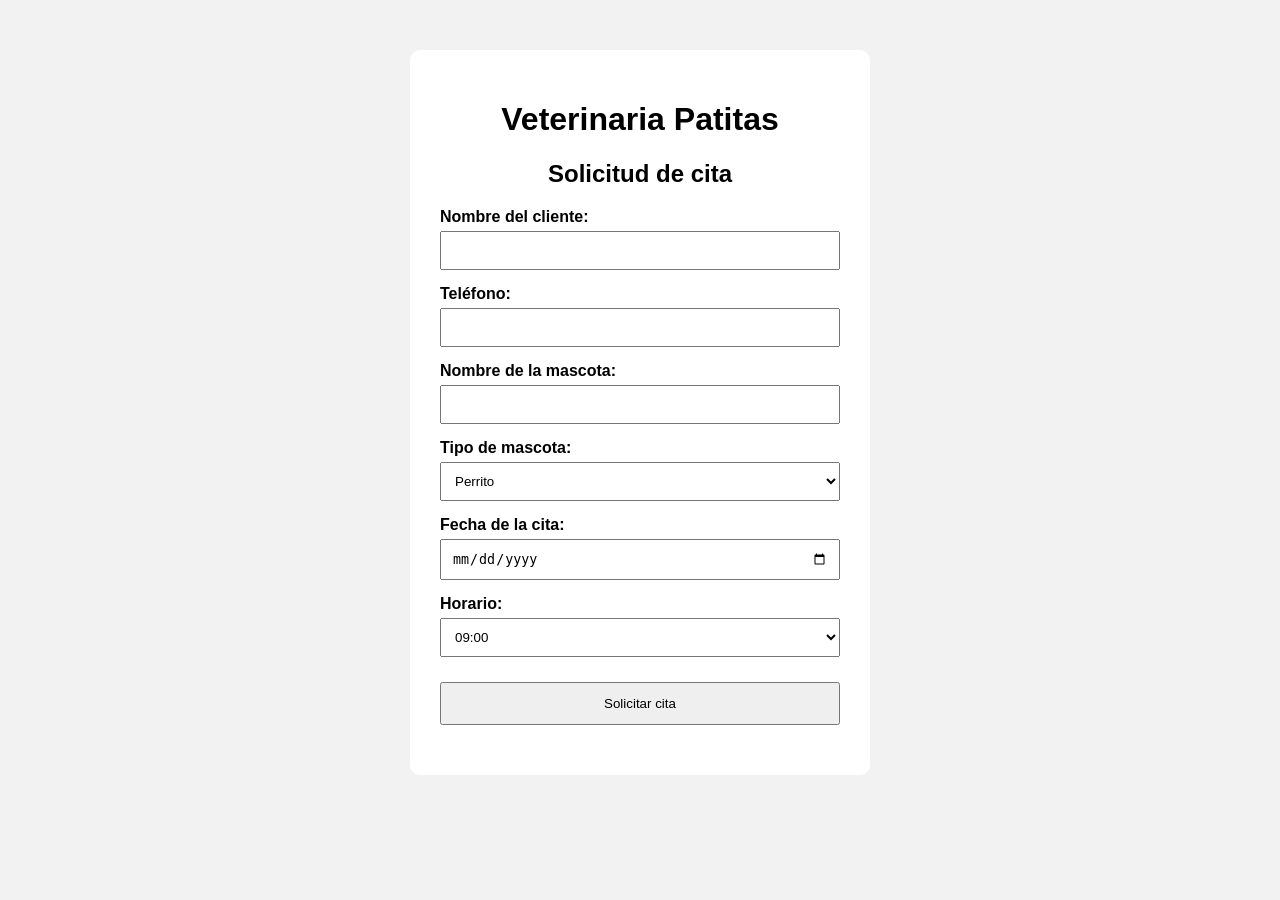
<file: veterinaria/index.html>
<!DOCTYPE html>
<html lang="es">
<head>
<meta charset="UTF-8">
<title>Veterinaria Patitas</title>
<link rel="stylesheet" href="style.css">
</head>
<body>
<div class="contenedor">
<h1>Veterinaria Patitas</h1>
<h2>Solicitud de cita</h2>
<label>Nombre del cliente:</label>
<input type="text" id="nombre">
<label>Teléfono:</label>
<input type="tel" id="telefono">
<label>Nombre de la mascota:</label>
<input type="text" id="mascota">
<label>Tipo de mascota:</label>
<select id="tipo">
<option>Perrito</option</option>
<option>Gatito</option</option>
<option>Otro</option</option>
</select>
<label>Fecha de la cita:</label>
<input type="date" id="fecha">
<label>Horario:</label>
<select id="horario">
<option>09:00</option>
<option>10:00</option>
<option>11:00</option>
<option>12:00</option>
</select>
<button onclick="solicitarCita()">
Solicitar cita
</button>
<p id="mensaje"></script>
</body>
</html>
</file>
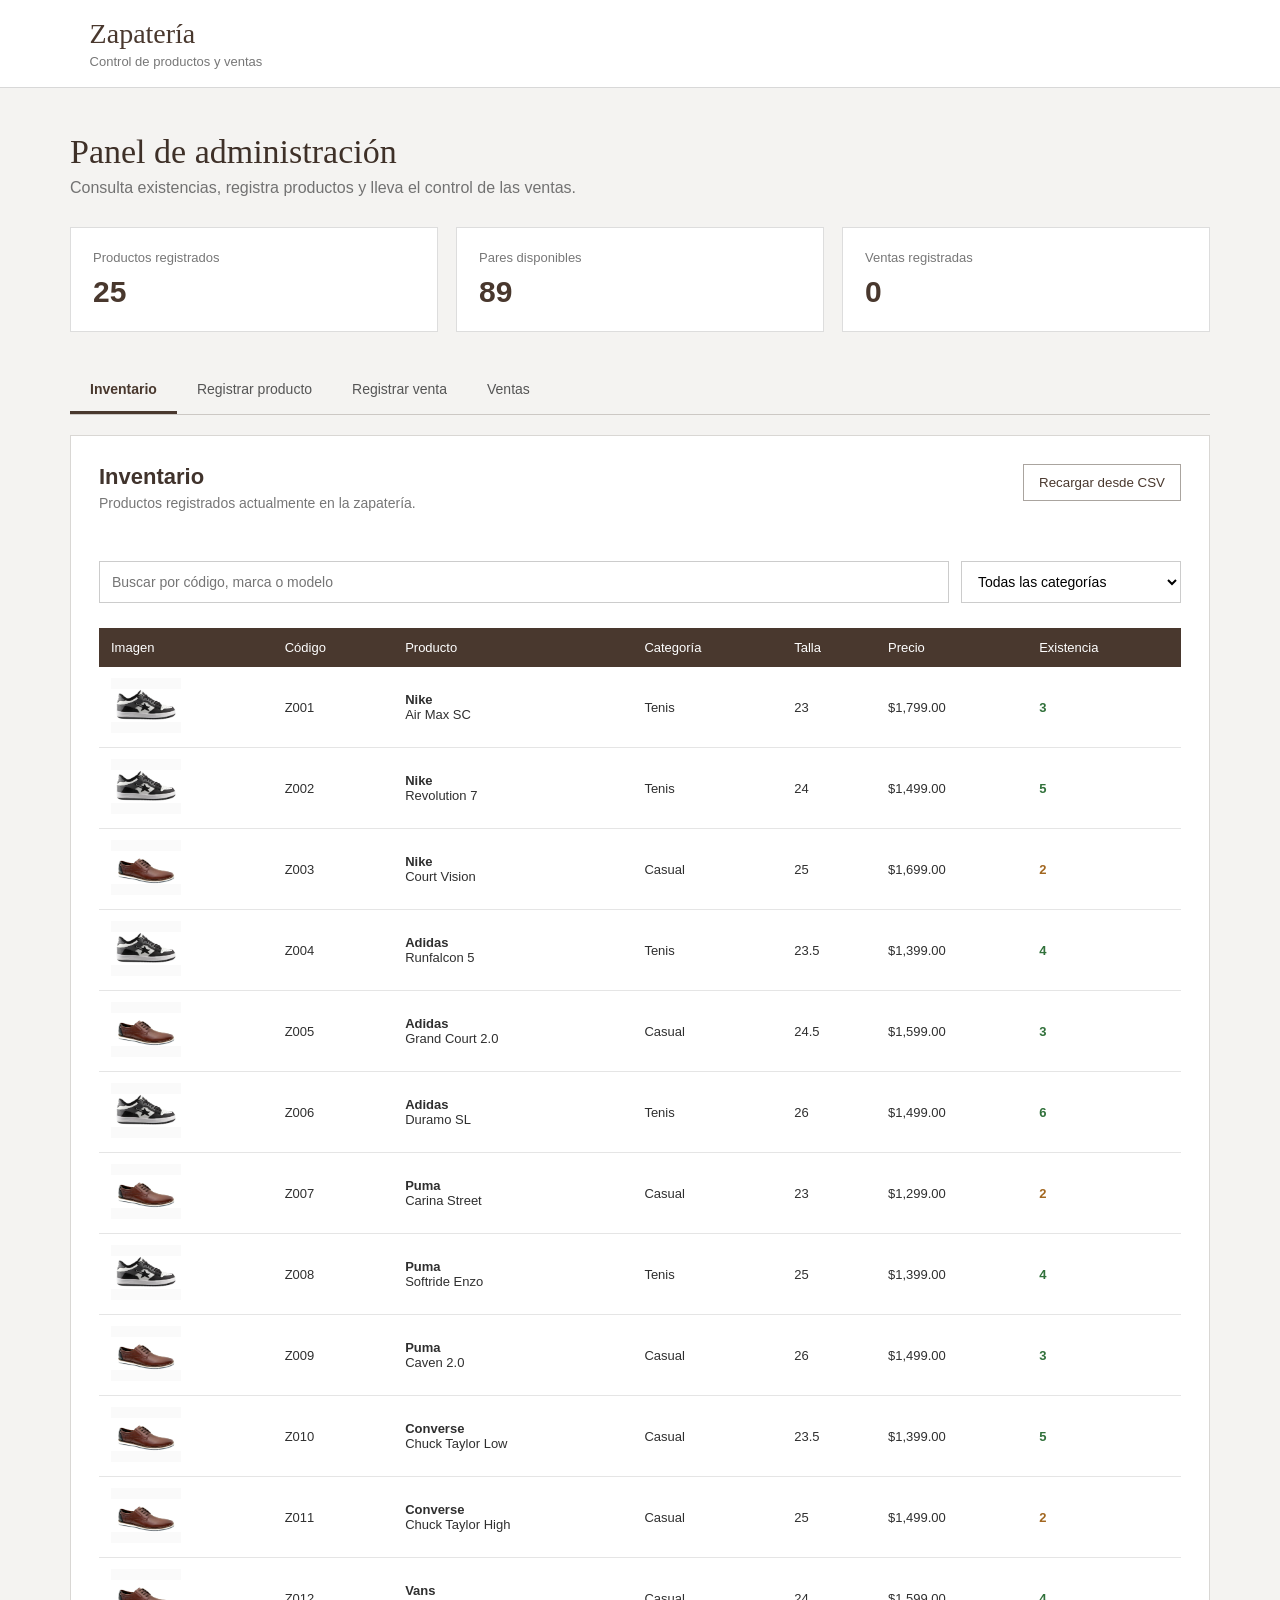
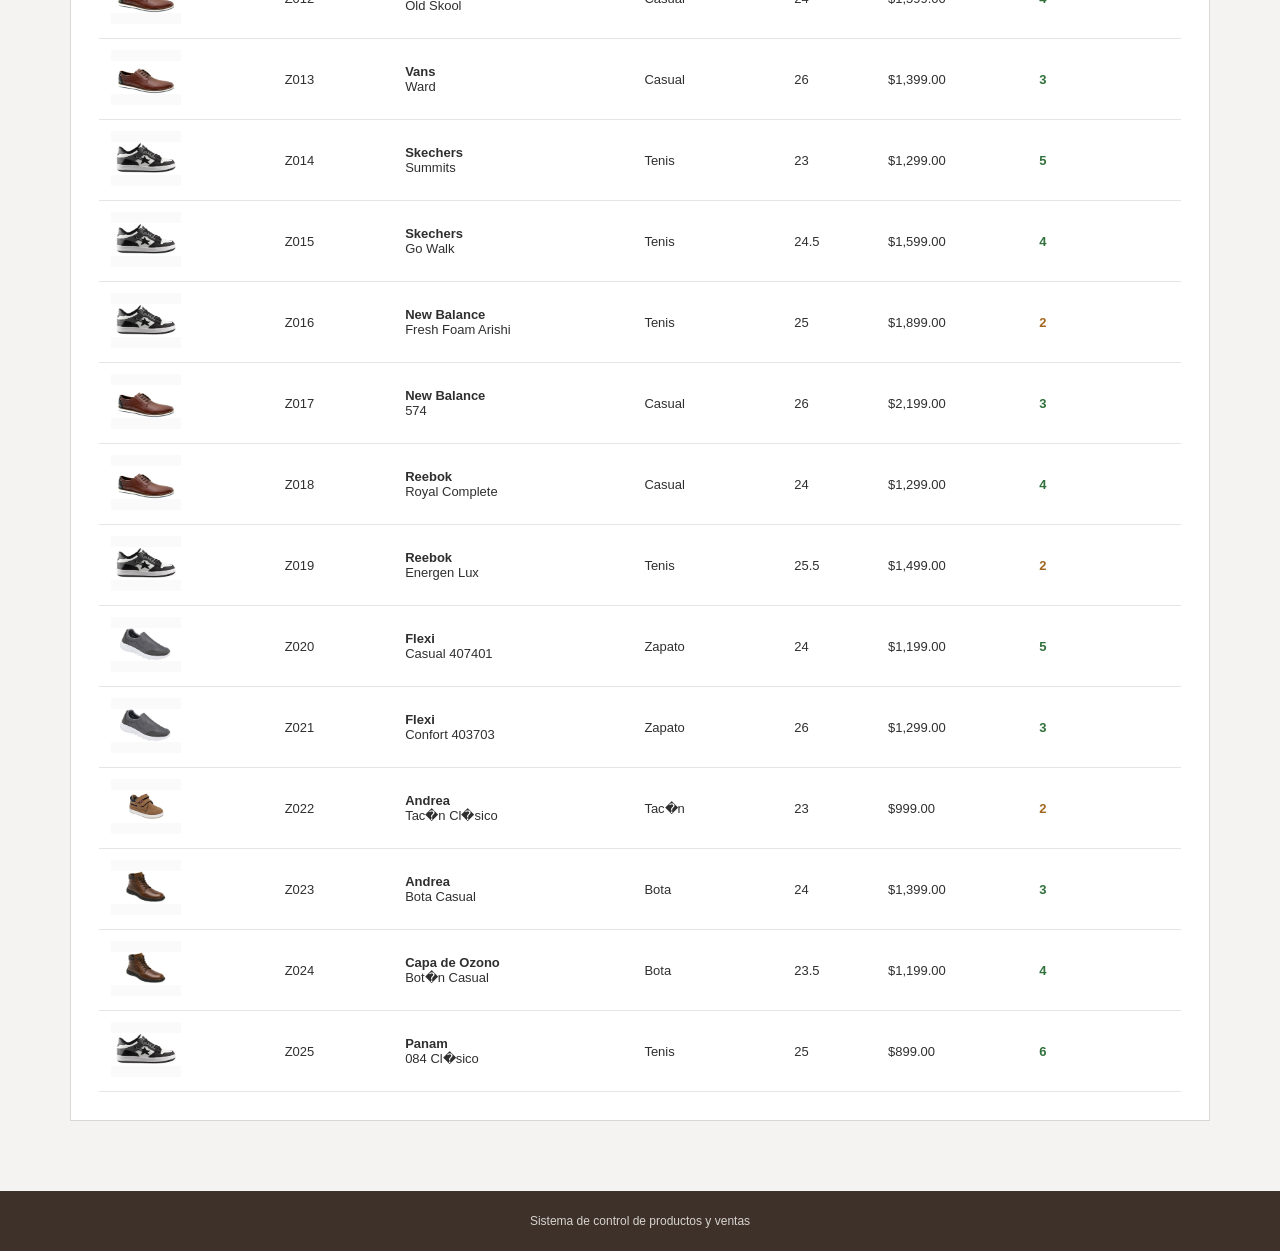
<file: zapateria/index.html>
<!DOCTYPE html>
<html lang="es">

<head>
    <meta charset="UTF-8">
    <meta name="viewport" content="width=device-width, initial-scale=1.0">

    <title>Zapatería - Control de productos y ventas</title>

    <link rel="stylesheet" href="style.css">
</head>

<body>

<header class="encabezado">

    <div class="marca">
        <h1>Zapatería</h1>
        <p>Control de productos y ventas</p>
    </div>

</header>


<main class="contenedor">

    <!-- TÍTULO -->

    <section class="titulo-principal">

        <h2>Panel de administración</h2>

        <p>
            Consulta existencias, registra productos y lleva el control de las ventas.
        </p>

    </section>


    <!-- RESUMEN -->

    <section class="resumen">

        <div class="resumen-item">
            <span>Productos registrados</span>
            <strong id="totalProductos">0</strong>
        </div>

        <div class="resumen-item">
            <span>Pares disponibles</span>
            <strong id="totalExistencias">0</strong>
        </div>

        <div class="resumen-item">
            <span>Ventas registradas</span>
            <strong id="totalVentas">0</strong>
        </div>

    </section>


    <!-- MENÚ -->

    <nav class="menu">

        <button
            class="menu-boton activo"
            data-panel="inventario">
            Inventario
        </button>

        <button
            class="menu-boton"
            data-panel="registrarProducto">
            Registrar producto
        </button>

        <button
            class="menu-boton"
            data-panel="registrarVenta">
            Registrar venta
        </button>

        <button
            class="menu-boton"
            data-panel="ventas">
            Ventas
        </button>

    </nav>


    <!-- INVENTARIO -->

    <section
        id="inventario"
        class="panel activo">

        <div class="panel-encabezado">

            <div>
                <h3>Inventario</h3>

                <p>
                    Productos registrados actualmente en la zapatería.
                </p>
            </div>


            <button
                id="restablecer"
                class="boton-secundario">

                Recargar desde CSV

            </button>

        </div>


        <div class="buscador">

            <input
                type="search"
                id="buscarProducto"
                placeholder="Buscar por código, marca o modelo">


            <select id="filtroCategoria">

                <option value="">
                    Todas las categorías
                </option>

                <option value="Tenis">
                    Tenis
                </option>

                <option value="Casual">
                    Casual
                </option>

                <option value="Zapato">
                    Zapato
                </option>

                <option value="Tacón">
                    Tacón
                </option>

                <option value="Bota">
                    Bota
                </option>

            </select>

        </div>


        <div class="tabla-contenedor">

            <table>

                <thead>

                <tr>
                    <th>Imagen</th>
                    <th>Código</th>
                    <th>Producto</th>
                    <th>Categoría</th>
                    <th>Talla</th>
                    <th>Precio</th>
                    <th>Existencia</th>
                </tr>

                </thead>


                <tbody id="tablaInventario">
                </tbody>

            </table>

        </div>

    </section>


    <!-- REGISTRAR PRODUCTO -->

    <section
        id="registrarProducto"
        class="panel">

        <h3>Registrar producto</h3>

        <p class="descripcion">
            Capture la información del nuevo producto.
        </p>


        <form
            id="formProducto"
            class="formulario">


            <div class="campo">

                <label for="codigo">
                    Código
                </label>

                <input
                    type="text"
                    id="codigo"
                    placeholder="Ej. Z026"
                    required>

            </div>


            <div class="campo">

                <label for="marca">
                    Marca
                </label>

                <input
                    type="text"
                    id="marca"
                    placeholder="Ej. Nike"
                    required>

            </div>


            <div class="campo">

                <label for="modelo">
                    Modelo
                </label>

                <input
                    type="text"
                    id="modelo"
                    placeholder="Ej. Air Max"
                    required>

            </div>


            <div class="campo">

                <label for="categoria">
                    Categoría
                </label>

                <select
                    id="categoria"
                    required>

                    <option value="">
                        Seleccione una categoría
                    </option>

                    <option value="Tenis">
                        Tenis
                    </option>

                    <option value="Casual">
                        Casual
                    </option>

                    <option value="Zapato">
                        Zapato
                    </option>

                    <option value="Tacón">
                        Tacón
                    </option>

                    <option value="Bota">
                        Bota
                    </option>

                </select>

            </div>


            <div class="campo">

                <label for="talla">
                    Talla (MX)
                </label>

                <input
                    type="number"
                    id="talla"
                    min="1"
                    step="0.5"
                    required>

            </div>


            <div class="campo">

                <label for="precio">
                    Precio (MXN)
                </label>

                <input
                    type="number"
                    id="precio"
                    min="0"
                    step="0.01"
                    required>

            </div>


            <div class="campo">

                <label for="existencia">
                    Existencia (pares)
                </label>

                <input
                    type="number"
                    id="existencia"
                    min="0"
                    required>

            </div>


            <div class="acciones-formulario">

                <button
                    type="submit"
                    class="boton-principal">

                    Guardar producto

                </button>

            </div>

        </form>


        <p
            id="mensajeProducto"
            class="mensaje">
        </p>

    </section>


    <!-- REGISTRAR VENTA -->

    <section
        id="registrarVenta"
        class="panel">

        <h3>Registrar venta</h3>

        <p class="descripcion">
            Seleccione un producto con existencia disponible.
        </p>


        <form
            id="formVenta"
            class="formulario-venta">


            <div class="campo">

                <label for="productoVenta">
                    Producto disponible
                </label>

                <select
                    id="productoVenta"
                    required>

                    <option value="">
                        Seleccione un producto
                    </option>

                </select>

            </div>


            <div class="campo">

                <label for="cantidadVenta">
                    Cantidad
                </label>

                <input
                    type="number"
                    id="cantidadVenta"
                    min="1"
                    value="1"
                    required>

            </div>


            <div
                id="informacionVenta"
                class="informacion-venta">

                Seleccione un producto para consultar sus datos.

            </div>


            <button
                type="submit"
                class="boton-principal">

                Registrar venta

            </button>

        </form>


        <p
            id="mensajeVenta"
            class="mensaje">
        </p>

    </section>


    <!-- VENTAS -->

    <section
        id="ventas"
        class="panel">

        <h3>Ventas registradas</h3>

        <p class="descripcion">
            Historial de ventas realizadas.
        </p>


        <div class="tabla-contenedor">

            <table>

                <thead>

                <tr>
                    <th>Folio</th>
                    <th>Fecha</th>
                    <th>Producto</th>
                    <th>Talla</th>
                    <th>Cantidad</th>
                    <th>Total</th>
                </tr>

                </thead>


                <tbody id="tablaVentas">
                </tbody>

            </table>

        </div>

    </section>

</main>


<footer>

    Sistema de control de productos y ventas

</footer>


<script src="script.js"></script>

</body>

</html>
</file>
<file: veterinaria/style.css>
body {
    font-family: Arial, sans-serif;
    background-color: #f2f2f2;
    margin: 0;
}

.contenedor {
    width: 400px;
    margin: 50px auto;
    background-color: white;
    padding: 30px;
    border-radius: 10px;
}

h1 {
    text-align: center;
}

h2 {
    text-align: center;
}

label {
    display: block;
    margin-top: 15px;
    font-weight: bold;
}

input {
    width: 100%;
    padding: 10px;
    margin-top: 5px;
    box-sizing: border-box;
}

select {
    width: 100%;
    padding: 10px;
    margin-top: 5px;
    box-sizing: border-box;
}

button {
    width: 100%;
    padding: 12px;
    margin-top: 25px;
    cursor: pointer;
}

#mensaje {
    text-align: center;
    font-weight: bold;
    margin-top: 20px;
}
</file>
<file: zapateria/style.css>
* {
    box-sizing: border-box;
}

body {
    margin: 0;

    font-family:
        Arial,
        Helvetica,
        sans-serif;

    background: #f4f3f1;

    color: #2f2f2f;
}


/* =========================
   ENCABEZADO
========================= */

.encabezado {
    background: white;

    border-bottom: 1px solid #d8d8d8;

    padding: 18px 7%;
}


.marca h1 {
    margin: 0;

    font-family:
        Georgia,
        "Times New Roman",
        serif;

    font-size: 28px;

    font-weight: normal;

    color: #49382e;
}


.marca p {
    margin: 4px 0 0;

    font-size: 13px;

    color: #777;
}


/* =========================
   CONTENEDOR
========================= */

.contenedor {
    max-width: 1200px;

    margin: auto;

    padding: 45px 30px 70px;
}


.titulo-principal {
    margin-bottom: 30px;
}


.titulo-principal h2 {
    margin: 0 0 8px;

    font-family:
        Georgia,
        "Times New Roman",
        serif;

    font-size: 34px;

    font-weight: normal;

    color: #3e3028;
}


.titulo-principal p {
    margin: 0;

    color: #727272;
}


/* =========================
   RESUMEN
========================= */

.resumen {
    display: grid;

    grid-template-columns:
        repeat(3, 1fr);

    gap: 18px;

    margin-bottom: 35px;
}


.resumen-item {
    background: white;

    border: 1px solid #ddd;

    padding: 22px;
}


.resumen-item span {
    display: block;

    margin-bottom: 10px;

    color: #777;

    font-size: 13px;
}


.resumen-item strong {
    font-size: 30px;

    color: #49382e;
}


/* =========================
   MENÚ
========================= */

.menu {
    display: flex;

    border-bottom: 1px solid #ccc8c4;

    margin-bottom: 20px;

    overflow-x: auto;
}


.menu-boton {
    background: transparent;

    border: 0;

    border-bottom:
        3px solid transparent;

    padding: 14px 20px;

    color: #555;

    font-size: 14px;

    cursor: pointer;

    white-space: nowrap;
}


.menu-boton:hover {
    color: #49382e;
}


.menu-boton.activo {
    color: #49382e;

    border-bottom-color: #49382e;

    font-weight: bold;
}


/* =========================
   PANELES
========================= */

.panel {
    display: none;

    background: white;

    border: 1px solid #d9d7d4;

    padding: 28px;
}


.panel.activo {
    display: block;
}


.panel h3 {
    margin: 0 0 5px;

    font-size: 22px;

    color: #40332c;
}


.descripcion,
.panel-encabezado p {
    color: #777;

    font-size: 14px;

    margin-top: 5px;

    margin-bottom: 25px;
}


.panel-encabezado {
    display: flex;

    justify-content: space-between;

    align-items: flex-start;

    gap: 20px;

    margin-bottom: 25px;
}


/* =========================
   BUSCADOR
========================= */

.buscador {
    display: flex;

    gap: 12px;

    margin-bottom: 25px;
}


.buscador input,
.buscador select {
    height: 42px;

    border: 1px solid #ccc;

    background: white;

    padding: 0 12px;

    font-size: 14px;
}


.buscador input {
    flex: 1;
}


.buscador select {
    width: 220px;
}


/* =========================
   TABLAS
========================= */

.tabla-contenedor {
    overflow-x: auto;
}


table {
    width: 100%;

    border-collapse: collapse;
}


thead {
    background: #49382e;

    color: white;
}


th {
    padding: 12px;

    text-align: left;

    font-size: 13px;

    font-weight: normal;
}


td {
    padding: 11px 12px;

    border-bottom: 1px solid #e5e5e5;

    font-size: 13px;

    vertical-align: middle;
}


tbody tr:hover {
    background: #f8f7f5;
}


.miniatura {
    width: 70px;

    height: 55px;

    object-fit: contain;

    background: #fafafa;
}


.stock-normal {
    color: #31713b;

    font-weight: bold;
}


.stock-bajo {
    color: #a26720;

    font-weight: bold;
}


.sin-stock {
    color: #a33434;

    font-weight: bold;
}


/* =========================
   FORMULARIOS
========================= */

.formulario {
    display: grid;

    grid-template-columns:
        repeat(2, 1fr);

    gap: 20px;
}


.campo label {
    display: block;

    margin-bottom: 7px;

    font-size: 13px;

    font-weight: bold;

    color: #4a4a4a;
}


.campo input,
.campo select {
    width: 100%;

    height: 42px;

    padding: 0 11px;

    border: 1px solid #ccc;

    background: white;

    font-size: 14px;
}


.campo input:focus,
.campo select:focus,
.buscador input:focus,
.buscador select:focus {

    outline: 2px solid #b6cbd5;

    border-color: #55798a;
}


.acciones-formulario {
    display: flex;

    align-items: end;
}


/* =========================
   VENTA
========================= */

.formulario-venta {
    max-width: 650px;

    display: grid;

    gap: 20px;
}


.informacion-venta {
    background: #f5f4f1;

    border-left: 3px solid #56798a;

    padding: 16px;

    line-height: 1.8;

    color: #555;

    font-size: 14px;
}


/* =========================
   BOTONES
========================= */

.boton-principal {
    background: #466b7c;

    border: 0;

    color: white;

    padding: 12px 22px;

    font-size: 14px;

    cursor: pointer;
}


.boton-principal:hover {
    background: #365766;
}


.boton-secundario {
    background: white;

    border: 1px solid #aaa49f;

    color: #49382e;

    padding: 10px 15px;

    cursor: pointer;
}


.boton-secundario:hover {
    background: #f3f1ee;
}


/* =========================
   MENSAJES
========================= */

.mensaje {
    min-height: 22px;

    margin-top: 18px;

    font-size: 14px;

    font-weight: bold;
}


/* =========================
   FOOTER
========================= */

footer {
    background: #3d312a;

    color: #d8d4d0;

    text-align: center;

    padding: 23px;

    font-size: 12px;
}


/* =========================
   RESPONSIVO
========================= */

@media (max-width: 800px) {

    .resumen {
        grid-template-columns: 1fr;
    }

    .formulario {
        grid-template-columns: 1fr;
    }

    .buscador {
        flex-direction: column;
    }

    .buscador select {
        width: 100%;
    }

    .panel-encabezado {
        flex-direction: column;
    }
}
</file>
